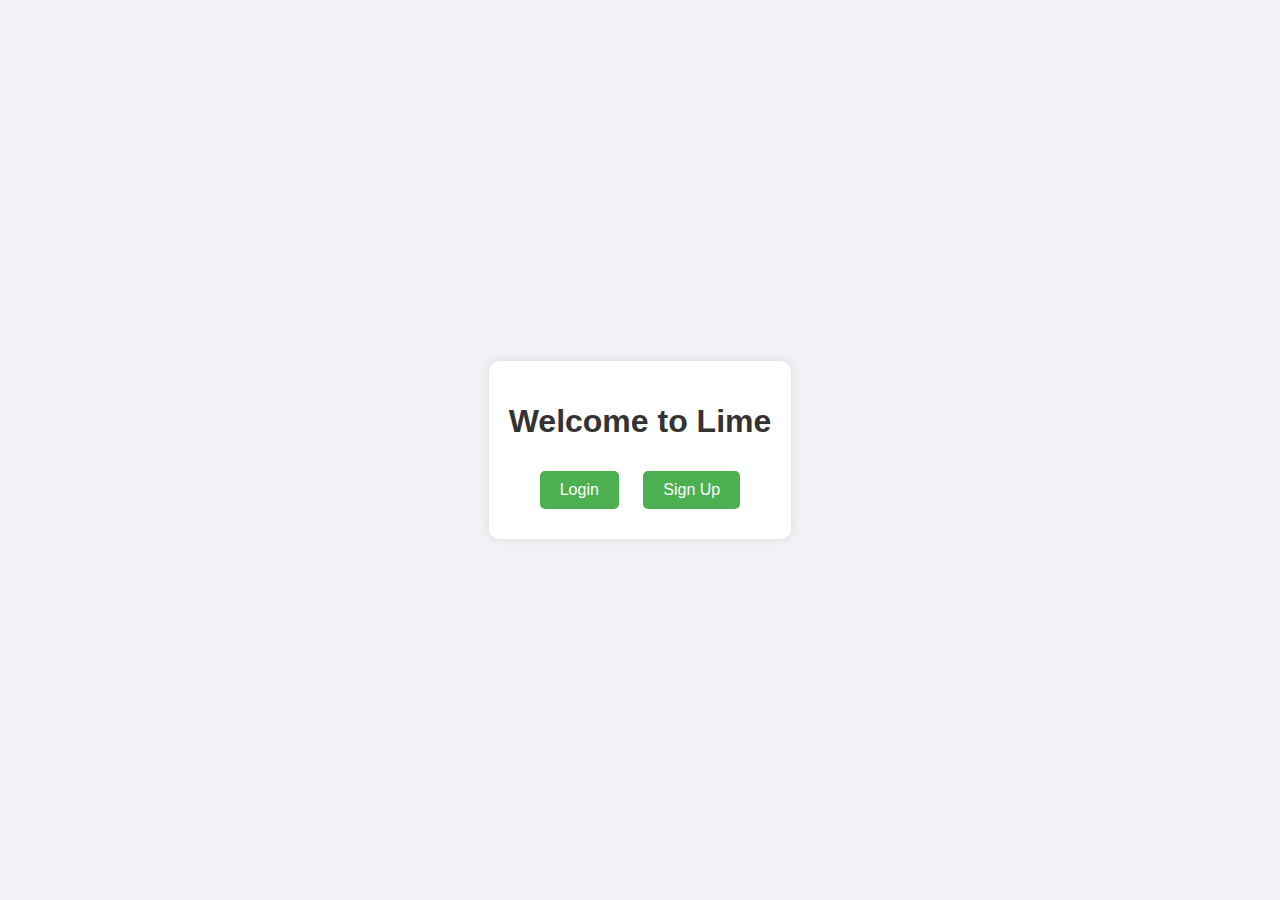
<file: lime/index.html>
<!DOCTYPE html>
<html lang="en">
<head>
    <meta charset="UTF-8">
    <meta name="viewport" content="width=device-width, initial-scale=1.0">
    <title>Lime</title>
    <link rel="stylesheet" href="assets/css/style.css">
</head>
<body>
    <div class="container">
        <h1>Welcome to Lime</h1>
        <a href="login.html" class="button">Login</a>
        <a href="signup.html" class="button">Sign Up</a>
    </div>
</body>
</html>
</file>
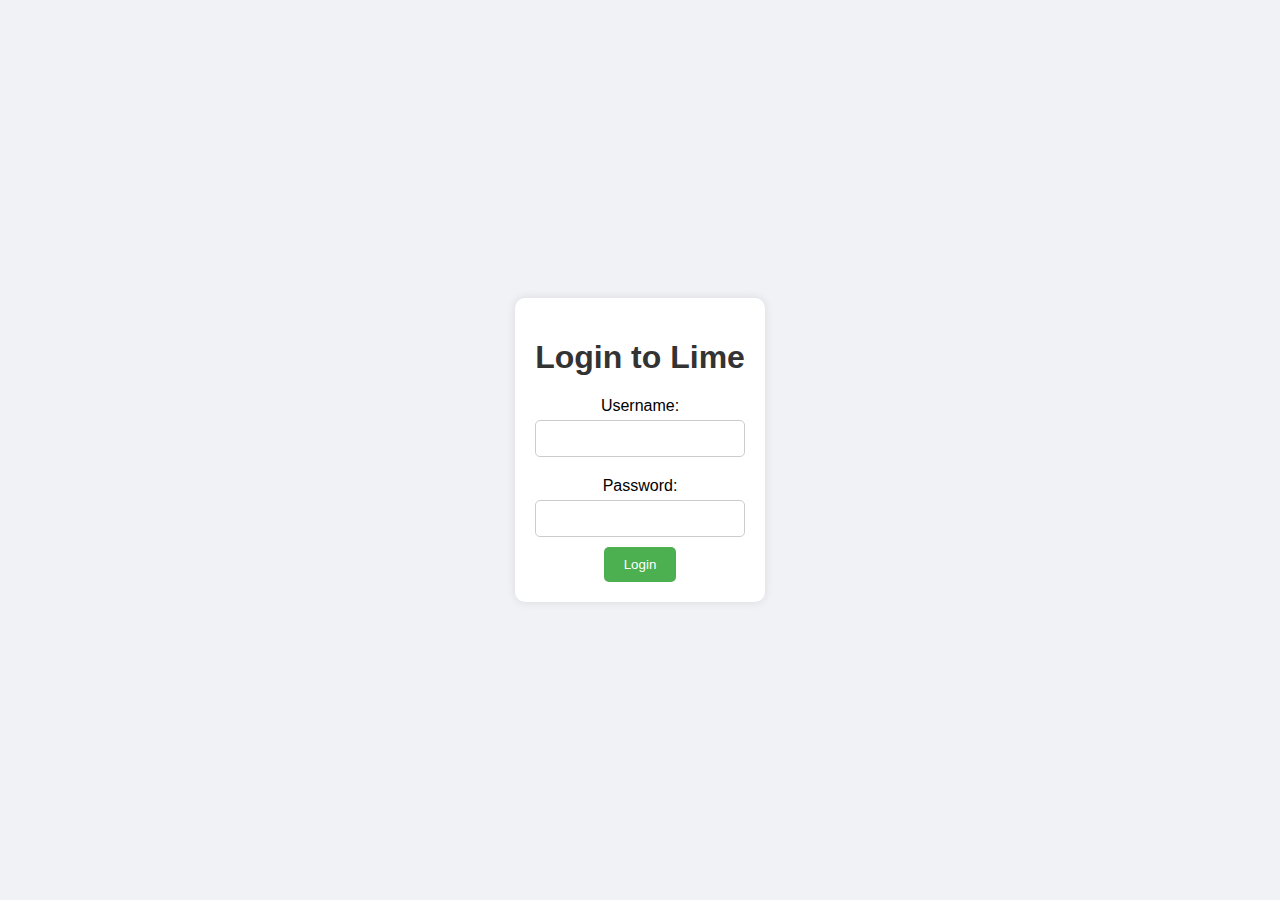
<file: lime/login.html>
<!DOCTYPE html>
<html lang="en">
<head>
    <meta charset="UTF-8">
    <meta name="viewport" content="width=device-width, initial-scale=1.0">
    <title>Login - Lime</title>
    <link rel="stylesheet" href="assets/css/style.css">
</head>
<body>
    <div class="container">
        <h1>Login to Lime</h1>
        <form id="loginForm">
            <label for="username">Username:</label>
            <input type="text" id="username" name="username" required>
            <br>
            <label for="password">Password:</label>
            <input type="password" id="password" name="password" required>
            <br>
            <button type="submit">Login</button>
        </form>
    </div>
    <script src="assets/js/auth.js"></script>
</body>
</html>
</file>
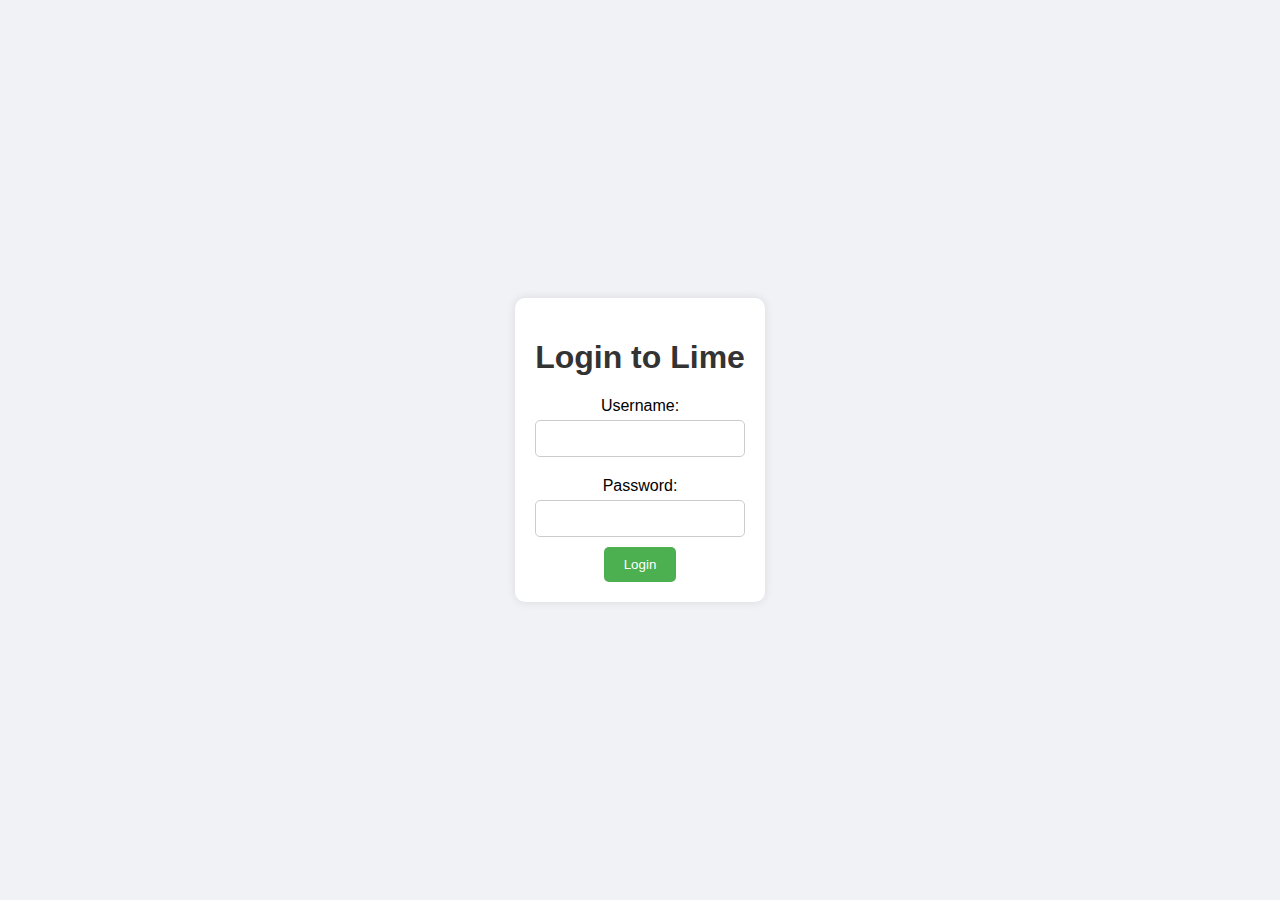
<file: lime/messenger.html>
<!DOCTYPE html>
<html lang="en">
<head>
    <meta charset="UTF-8">
    <meta name="viewport" content="width=device-width, initial-scale=1.0">
    <title>Messenger - Lime</title>
    <link rel="stylesheet" href="assets/css/style.css">
</head>
<body>
    <div class="container">
        <h1>Messenger</h1>
        <a href="profile.html" class="button">Profile</a>
        <a href="newsfeed.html" class="button">News Feed</a>
        <div id="messenger"></div>
        <form id="messageForm">
            <input type="text" id="recipient" placeholder="Recipient Username">
            <textarea id="messageContent" rows="4" cols="50" placeholder="Type your message..."></textarea>
            <br>
            <button type="submit">Send</button>
        </form>
    </div>
    <script src="assets/js/messenger.js"></script>
</body>
</html>
</file>
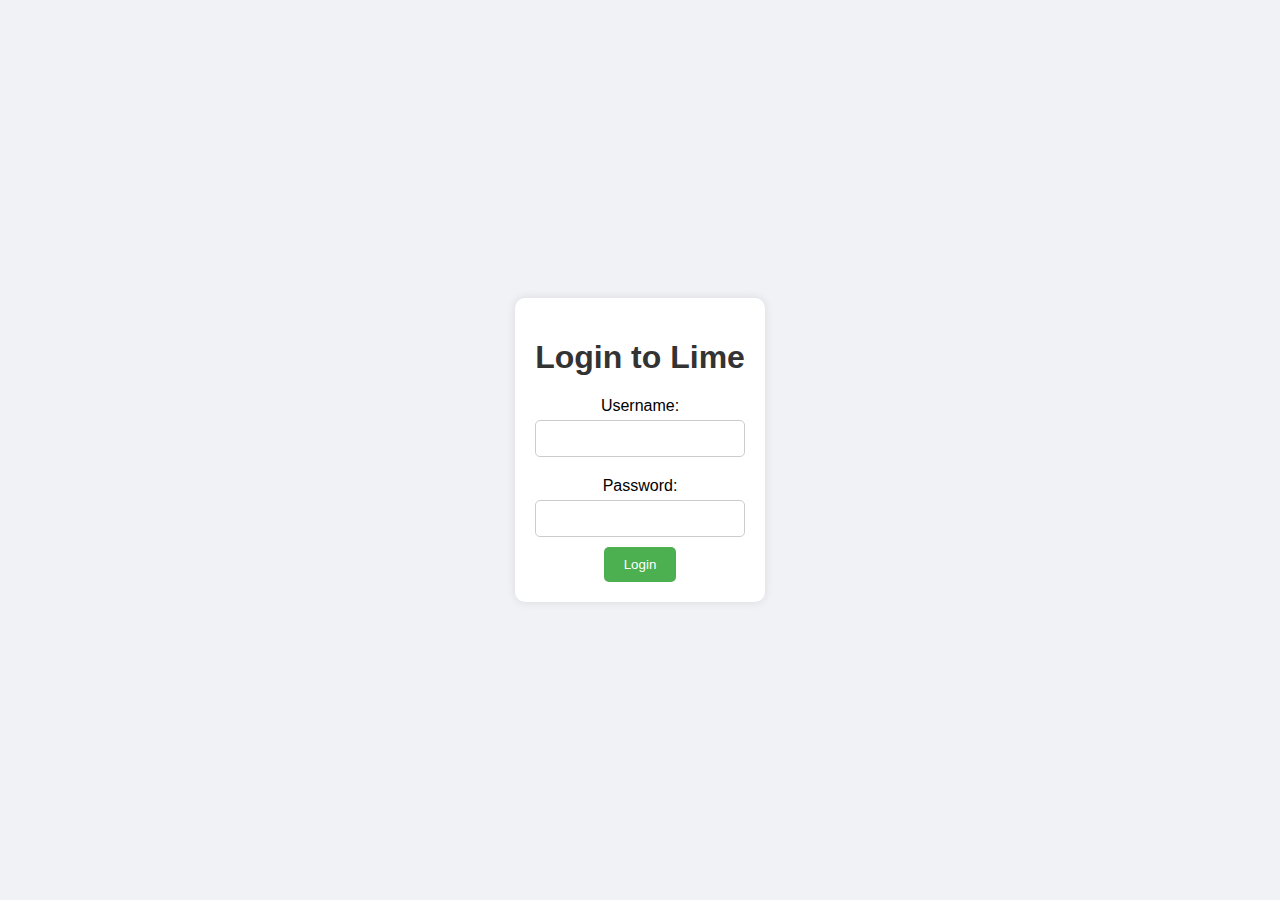
<file: lime/newsfeed.html>
<!DOCTYPE html>
<html lang="en">
<head>
    <meta charset="UTF-8">
    <meta name="viewport" content="width=device-width, initial-scale=1.0">
    <title>News Feed - Lime</title>
    <link rel="stylesheet" href="assets/css/style.css">
</head>
<body>
    <div class="container">
        <h1>News Feed</h1>
        <a href="profile.html" class="button">Profile</a>
        <a href="messenger.html" class="button">Messenger</a>
        <form id="postForm">
            <textarea id="postContent" rows="4" cols="50" placeholder="What's on your mind?"></textarea>
            <br>
            <button type="submit">Post</button>
        </form>
        <div id="newsFeed"></div>
    </div>
    <script src="assets/js/newsfeed.js"></script>
</body>
</html>
</file>
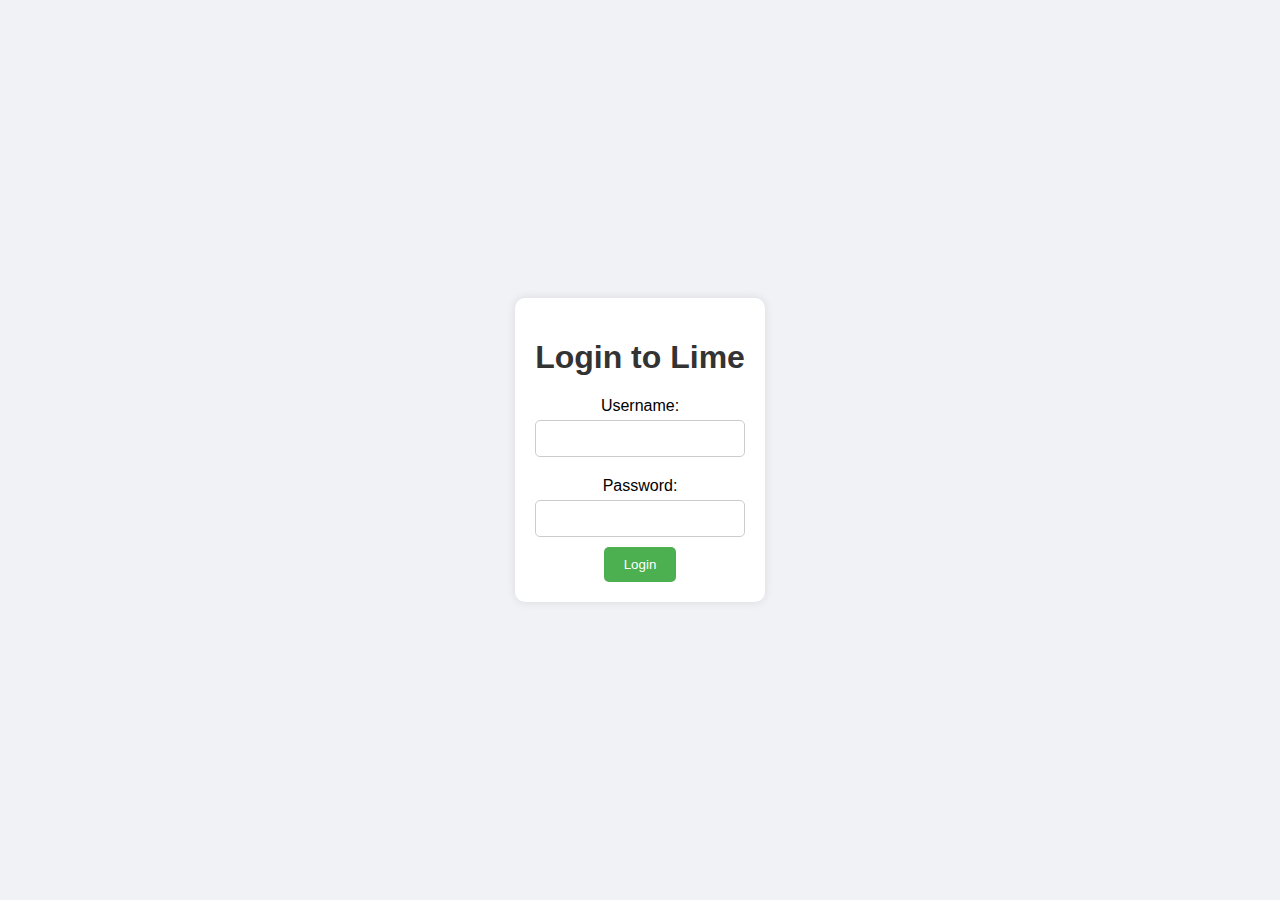
<file: lime/profile.html>
<!DOCTYPE html>
<html lang="en">
<head>
    <meta charset="UTF-8">
    <meta name="viewport" content="width=device-width, initial-scale=1.0">
    <title>Profile - Lime</title>
    <link rel="stylesheet" href="assets/css/style.css">
</head>
<body>
    <div class="container">
        <h1 id="usernameDisplay">Profile</h1>
        <a href="newsfeed.html" class="button">News Feed</a>
        <a href="messenger.html" class="button">Messenger</a>
        <div id="profileInfo"></div>
    </div>
    <script src="assets/js/profile.js"></script>
</body>
</html>
</file>
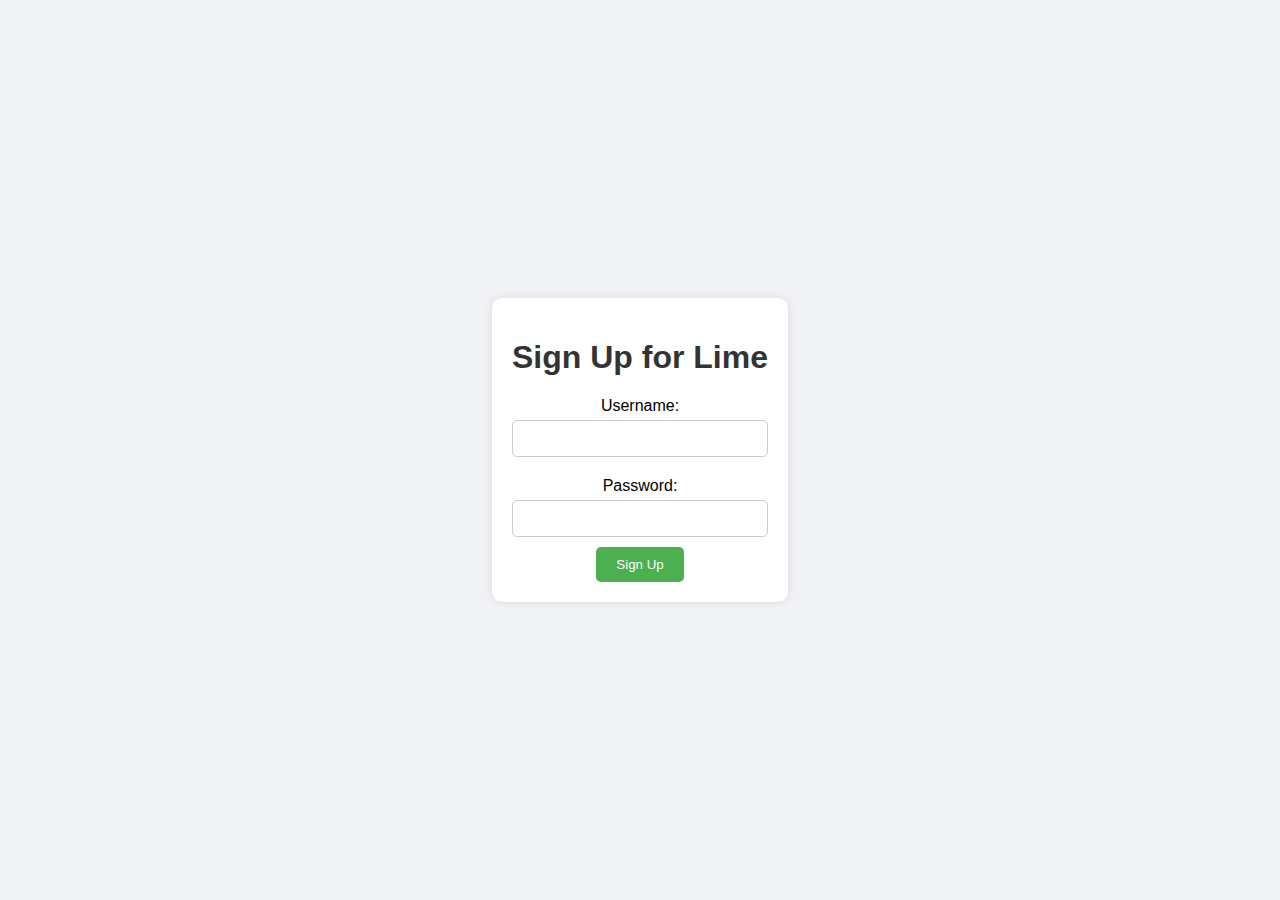
<file: lime/signup.html>
<!DOCTYPE html>
<html lang="en">
<head>
    <meta charset="UTF-8">
    <meta name="viewport" content="width=device-width, initial-scale=1.0">
    <title>Sign Up - Lime</title>
    <link rel="stylesheet" href="assets/css/style.css">
</head>
<body>
    <div class="container">
        <h1>Sign Up for Lime</h1>
        <form id="signupForm">
            <label for="username">Username:</label>
            <input type="text" id="username" name="username" required>
            <br>
            <label for="password">Password:</label>
            <input type="password" id="password" name="password" required>
            <br>
            <button type="submit">Sign Up</button>
        </form>
    </div>
    <script src="assets/js/auth.js"></script>
</body>
</html>
</file>
<file: lime/assets/css/style.css>
body {
    font-family: Arial, sans-serif;
    background-color: #f0f2f5;
    margin: 0;
    padding: 0;
    display: flex;
    justify-content: center;
    align-items: center;
    height: 100vh;
}

.container {
    text-align: center;
    background-color: white;
    padding: 20px;
    border-radius: 10px;
    box-shadow: 0 0 10px rgba(0, 0, 0, 0.1);
}

h1 {
    color: #333;
}

.button {
    display: inline-block;
    padding: 10px 20px;
    margin: 10px;
    border: none;
    background-color: #4CAF50;
    color: white;
    text-decoration: none;
    border-radius: 5px;
    cursor: pointer;
}

.button:hover {
    background-color: #45a049;
}

form {
    margin-top: 20px;
}

label {
    display: block;
    margin: 10px 0 5px;
}

input[type="text"], input[type="password"] {
    width: calc(100% - 22px);
    padding: 10px;
    margin-bottom: 10px;
    border: 1px solid #ccc;
    border-radius: 5px;
}

button {
    padding: 10px 20px;
    border: none;
    background-color: #4CAF50;
    color: white;
    border-radius: 5px;
    cursor: pointer;
}

button:hover {
    background-color: #45a049;
}
</file>
